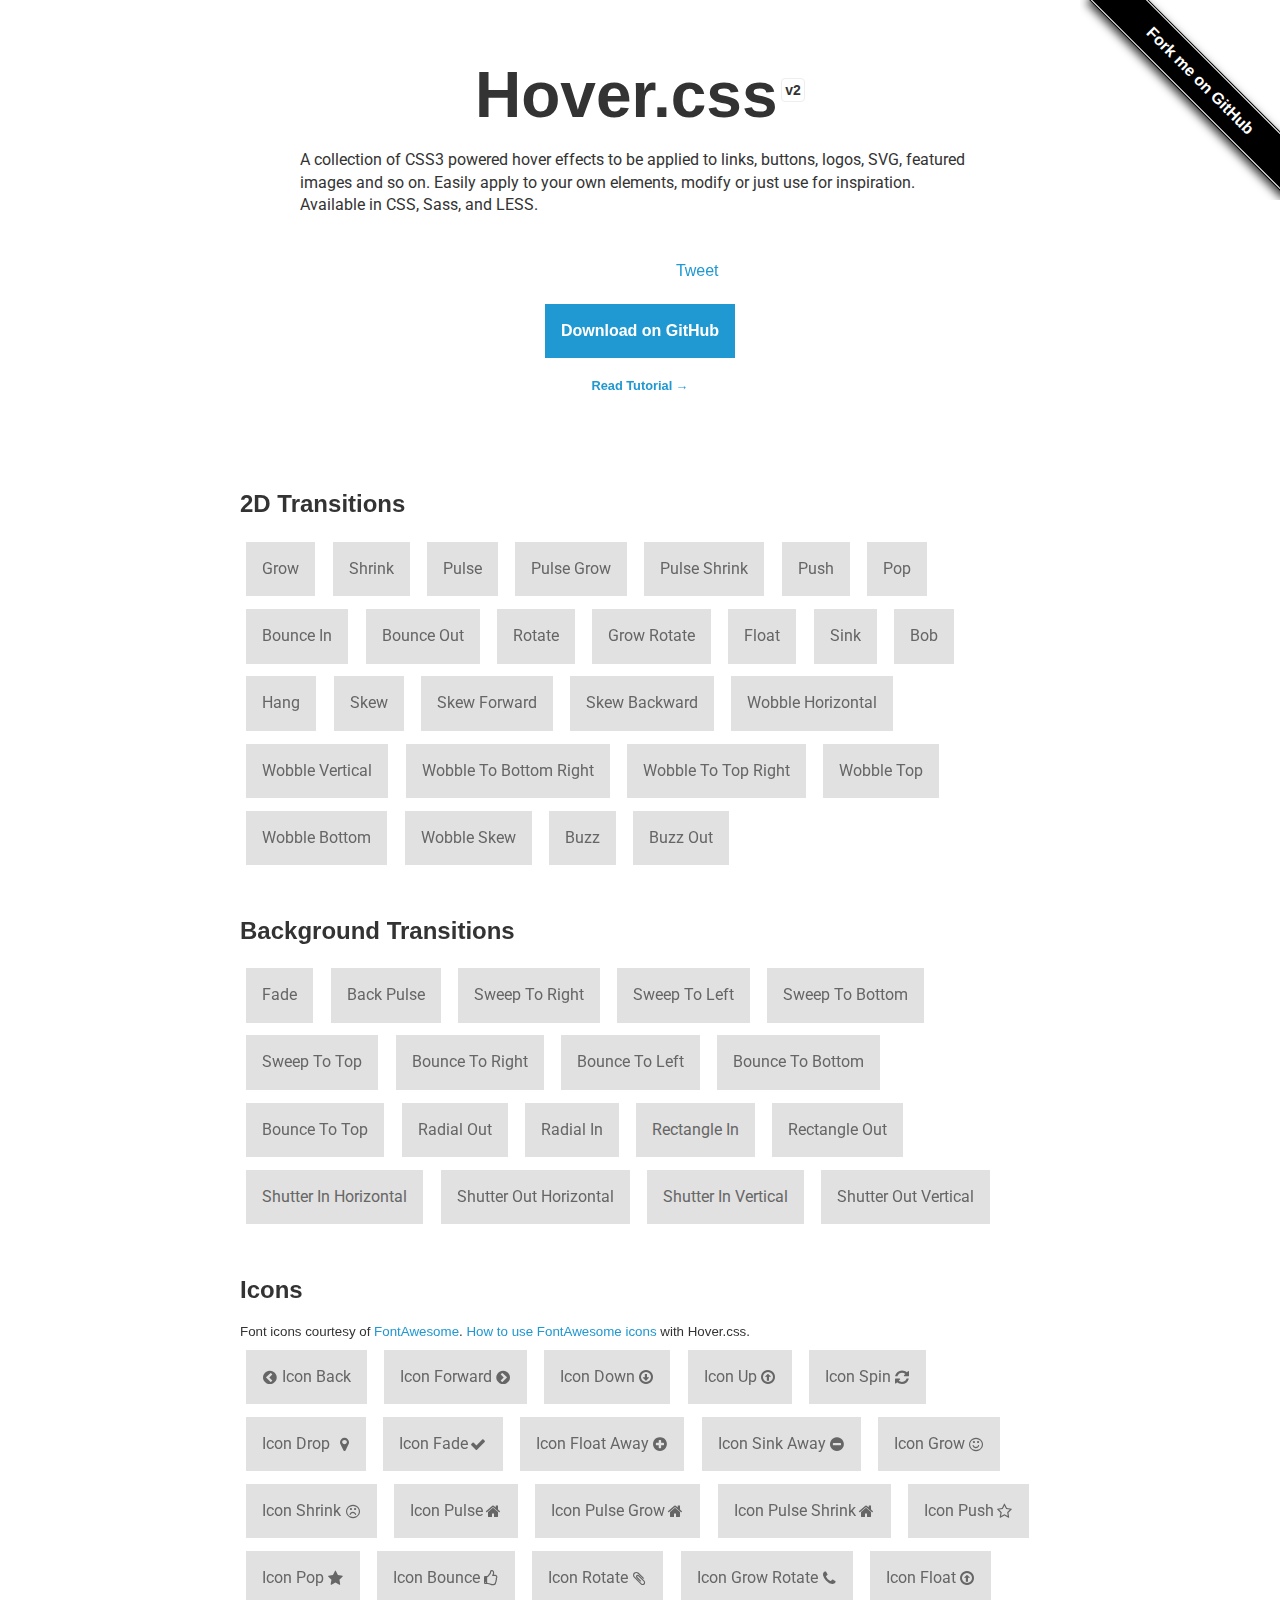
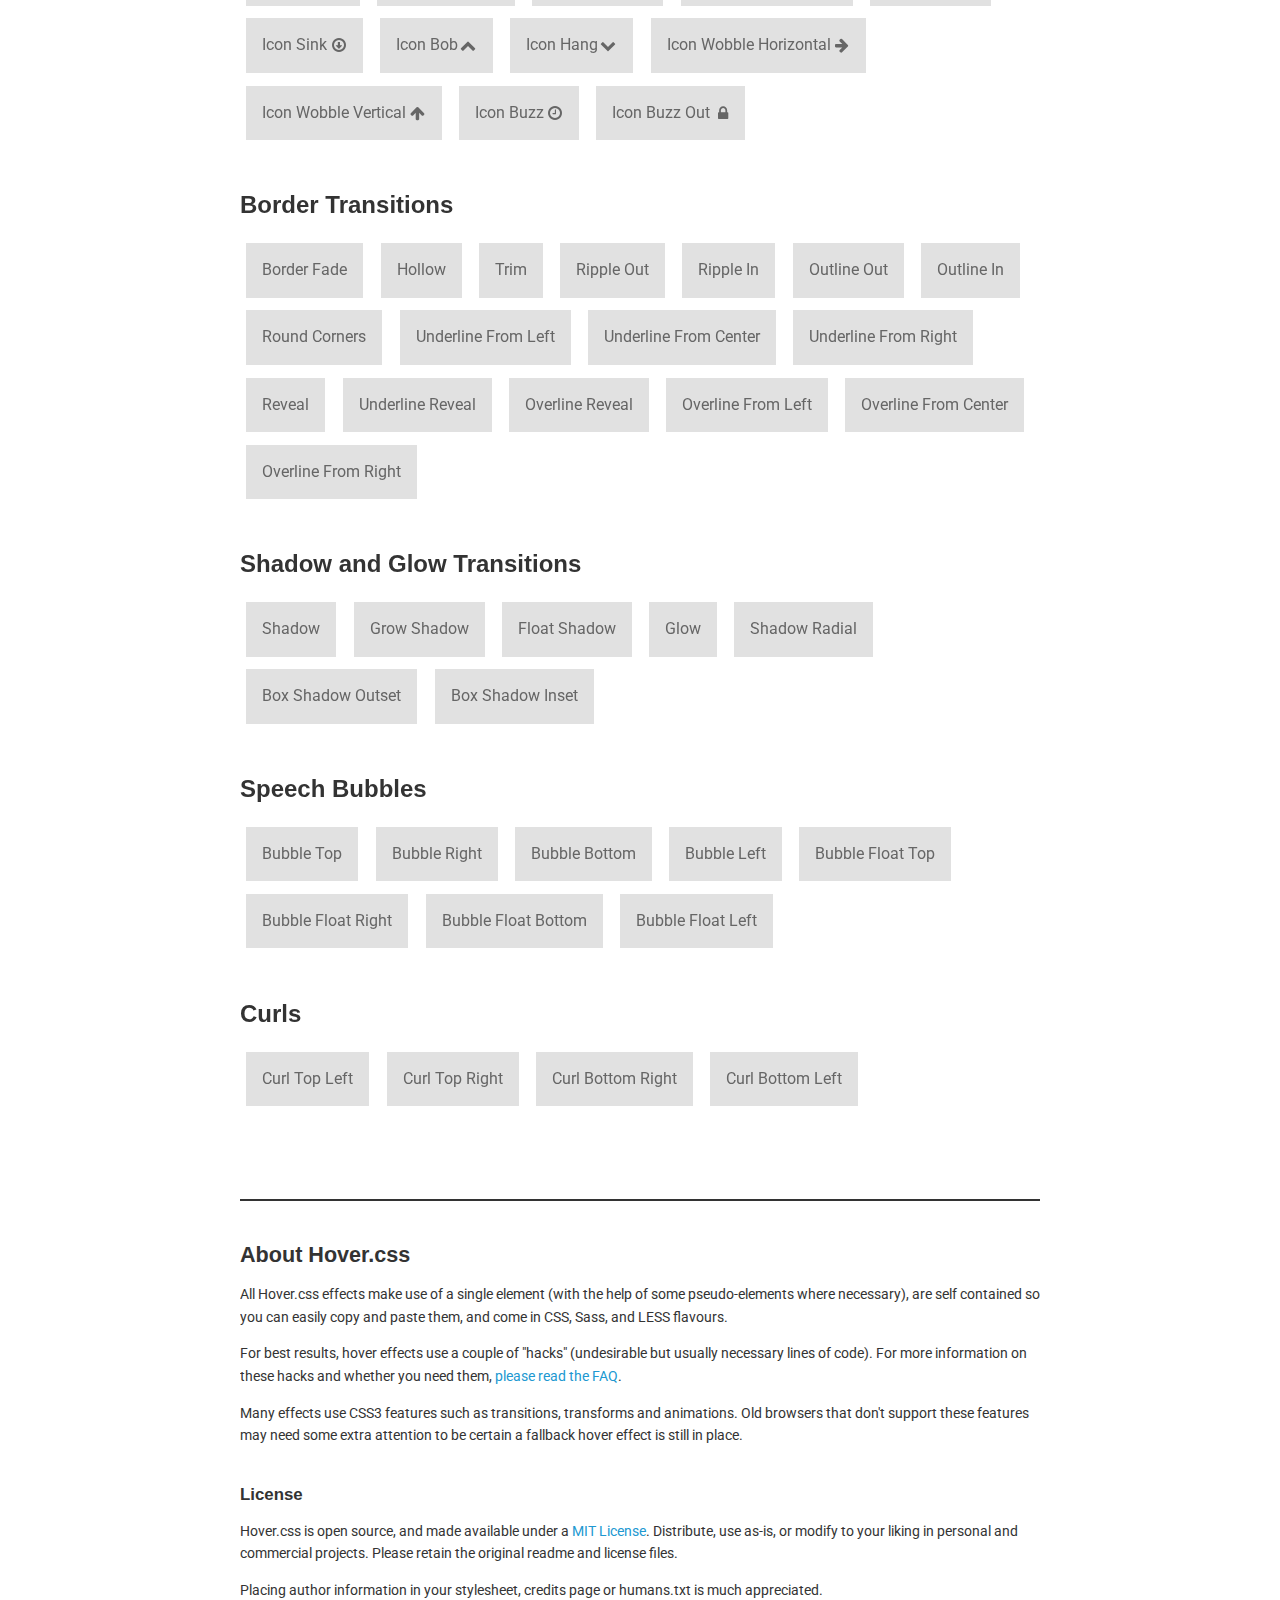
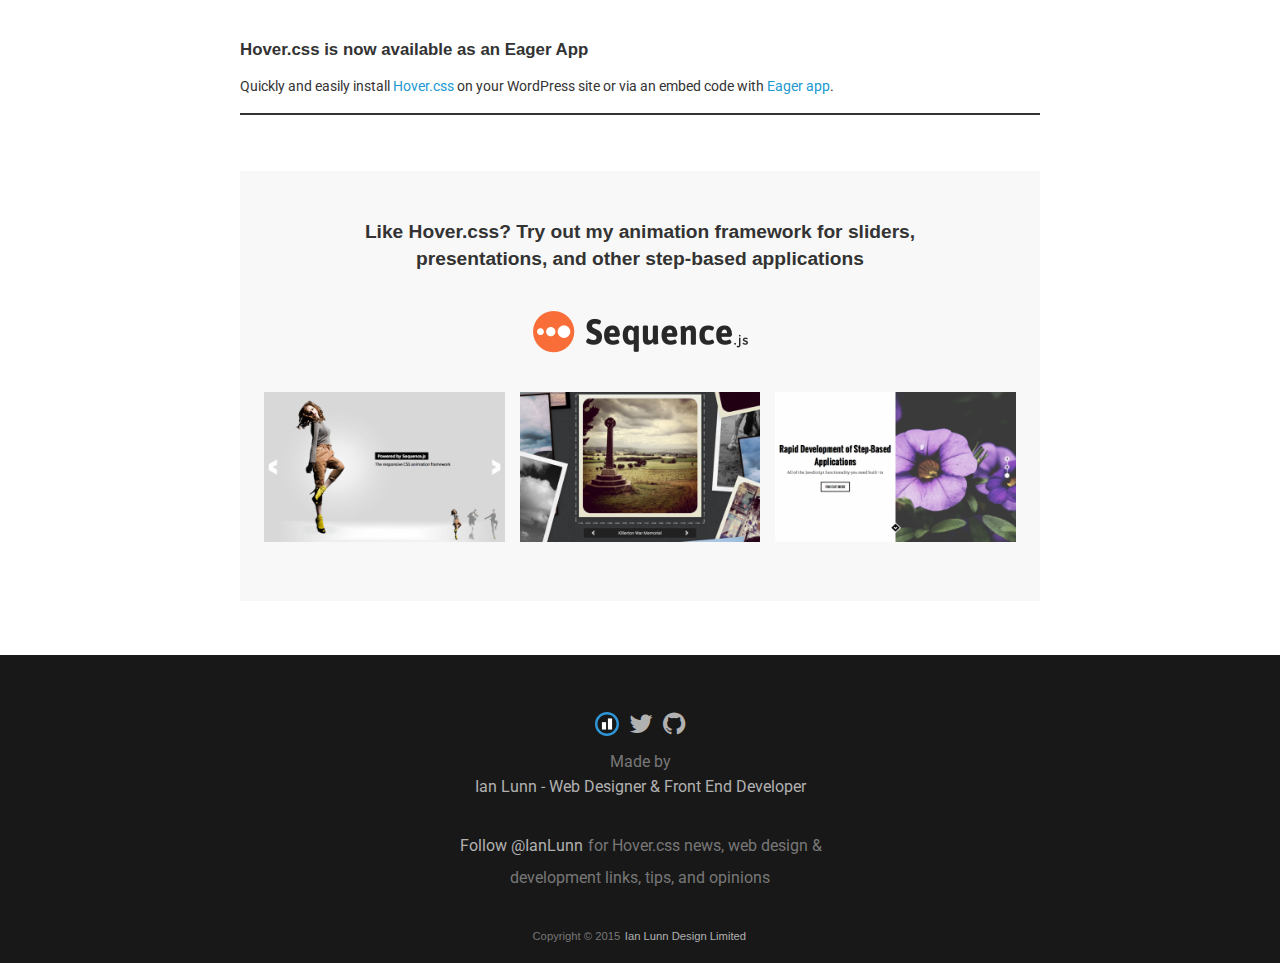
<file: Extras/Hover-master/index.html>
<!DOCTYPE html>
<html lang="en">
	<head>
		<meta charset="utf-8">
		<meta property="og:image" content="http://ianlunn.github.io/Hover/hover.jpg" />
		<meta property="og:site_name" content="Hover.css"/>
		<meta property="og:title" content="Hover.css - A collection of CSS3 powered hover effects" />
		<title>Hover.css - A collection of CSS3 powered hover effects</title>
		<link href="css/demo-page.css" rel="stylesheet" media="all">
		<link href="css/hover.css" rel="stylesheet" media="all">
		<link href="//maxcdn.bootstrapcdn.com/font-awesome/4.2.0/css/font-awesome.min.css" rel="stylesheet" media="all">
	</head>
	<body>

		<!--[if lt IE 10]>
		<p class="browsehappy">You are using an <strong>outdated</strong> browser. Please <a href="http://browsehappy.com/">upgrade your browser</a> to improve your experience.</p>
		<![endif]-->

		<div class="main">
			<span id="forkongithub"><a href="https://github.com/IanLunn/Hover">Fork me on GitHub</a></span>

			<h1>Hover.css <a href="https://github.com/IanLunn/Hover/releases" class="sup" title="View release history">v2</a></h1>

			<p class="intro">A collection of CSS3 powered hover effects to be applied to links, buttons, logos, SVG, featured images and so on. Easily apply to your own elements, modify or just use for inspiration. Available in CSS, Sass, and LESS.</p>

			<div class="social aligncenter">
				<div class="social-button">
					<iframe src="http://ghbtns.com/github-btn.html?user=IanLunn&repo=Hover&type=watch&count=true" allowtransparency="true" frameborder="0" scrolling="0" width="110" height="20"></iframe>
				</div>

				<div class="social-button">
					<a href="https://twitter.com/share" class="twitter-share-button" data-related="IanLunn" data-dnt="true">Tweet</a>
				</div>
			</div>

			<div class="aligncenter">
				<a class="button cta hvr-float-shadow" href="https://github.com/IanLunn/Hover">Download on GitHub</a><br />
				<a class="tutorial hvr-pop" href="http://ianlunn.co.uk/articles/hover-css-tutorial-introduction/">Read Tutorial &rarr;</a>
			</div>

			<div class="effects">

				<h2>2D Transitions</h2>

				<a href="#" class="hvr-grow">Grow</a>
				<a href="#" class="hvr-shrink">Shrink</a>
				<a href="#" class="hvr-pulse">Pulse</a>
				<a href="#" class="hvr-pulse-grow">Pulse Grow</a>
				<a href="#" class="hvr-pulse-shrink">Pulse Shrink</a>
				<a href="#" class="hvr-push">Push</a>
				<a href="#" class="hvr-pop">Pop</a>
				<a href="#" class="hvr-bounce-in">Bounce In</a>
				<a href="#" class="hvr-bounce-out">Bounce Out</a>
				<a href="#" class="hvr-rotate">Rotate</a>
				<a href="#" class="hvr-grow-rotate">Grow Rotate</a>
				<a href="#" class="hvr-float">Float</a>
				<a href="#" class="hvr-sink">Sink</a>
				<a href="#" class="hvr-bob">Bob</a>
				<a href="#" class="hvr-hang">Hang</a>
				<a href="#" class="hvr-skew">Skew</a>
				<a href="#" class="hvr-skew-forward">Skew Forward</a>
				<a href="#" class="hvr-skew-backward">Skew Backward</a>
				<a href="#" class="hvr-wobble-horizontal">Wobble Horizontal</a>
				<a href="#" class="hvr-wobble-vertical">Wobble Vertical</a>
				<a href="#" class="hvr-wobble-to-bottom-right">Wobble To Bottom Right</a>
				<a href="#" class="hvr-wobble-to-top-right">Wobble To Top Right</a>
				<a href="#" class="hvr-wobble-top">Wobble Top</a>
				<a href="#" class="hvr-wobble-bottom">Wobble Bottom</a>
				<a href="#" class="hvr-wobble-skew">Wobble Skew</a>
				<a href="#" class="hvr-buzz">Buzz</a>
				<a href="#" class="hvr-buzz-out">Buzz Out</a>


				<h2>Background Transitions</h2>

				<a href="#" class="hvr-fade">Fade</a>
				<a href="#" class="hvr-back-pulse">Back Pulse</a>
				<a href="#" class="hvr-sweep-to-right">Sweep To Right</a>
				<a href="#" class="hvr-sweep-to-left">Sweep To Left</a>
				<a href="#" class="hvr-sweep-to-bottom">Sweep To Bottom</a>
				<a href="#" class="hvr-sweep-to-top">Sweep To Top</a>
				<a href="#" class="hvr-bounce-to-right">Bounce To Right</a>
				<a href="#" class="hvr-bounce-to-left">Bounce To Left</a>
				<a href="#" class="hvr-bounce-to-bottom">Bounce To Bottom</a>
				<a href="#" class="hvr-bounce-to-top">Bounce To Top</a>
				<a href="#" class="hvr-radial-out">Radial Out</a>
				<a href="#" class="hvr-radial-in">Radial In</a>
				<a href="#" class="hvr-rectangle-in">Rectangle In</a>
				<a href="#" class="hvr-rectangle-out">Rectangle Out</a>
				<a href="#" class="hvr-shutter-in-horizontal">Shutter In Horizontal</a>
				<a href="#" class="hvr-shutter-out-horizontal">Shutter Out Horizontal</a>
				<a href="#" class="hvr-shutter-in-vertical">Shutter In Vertical</a>
				<a href="#" class="hvr-shutter-out-vertical">Shutter Out Vertical</a>


				<h2>Icons</h2>

				<small>Font icons courtesy of <a href="https://fortawesome.github.io/Font-Awesome/">FontAwesome</a>. <a href="https://github.com/IanLunn/Hover/#using-fontawesome-with-icon-effects">How to use FontAwesome icons</a> with Hover.css.</small>

				<a href="#" class="hvr-icon-back">Icon Back</a>
				<a href="#" class="hvr-icon-forward">Icon Forward</a>
				<a href="#" class="hvr-icon-down">Icon Down</a>
				<a href="#" class="hvr-icon-up">Icon Up</a>
				<a href="#" class="hvr-icon-spin">Icon Spin</a>
				<a href="#" class="hvr-icon-drop">Icon Drop</a>
				<a href="#" class="hvr-icon-fade">Icon Fade</a>
				<a href="#" class="hvr-icon-float-away">Icon Float Away</a>
				<a href="#" class="hvr-icon-sink-away">Icon Sink Away</a>
				<a href="#" class="hvr-icon-grow">Icon Grow</a>
				<a href="#" class="hvr-icon-shrink">Icon Shrink</a>
				<a href="#" class="hvr-icon-pulse">Icon Pulse</a>
				<a href="#" class="hvr-icon-pulse-grow">Icon Pulse Grow</a>
				<a href="#" class="hvr-icon-pulse-shrink">Icon Pulse Shrink</a>
				<a href="#" class="hvr-icon-push">Icon Push</a>
				<a href="#" class="hvr-icon-pop">Icon Pop</a>
				<a href="#" class="hvr-icon-bounce">Icon Bounce</a>
				<a href="#" class="hvr-icon-rotate">Icon Rotate</a>
				<a href="#" class="hvr-icon-grow-rotate">Icon Grow Rotate</a>
				<a href="#" class="hvr-icon-float">Icon Float</a>
				<a href="#" class="hvr-icon-sink">Icon Sink</a>
				<a href="#" class="hvr-icon-bob">Icon Bob</a>
				<a href="#" class="hvr-icon-hang">Icon Hang</a>
				<a href="#" class="hvr-icon-wobble-horizontal">Icon Wobble Horizontal</a>
				<a href="#" class="hvr-icon-wobble-vertical">Icon Wobble Vertical</a>
				<a href="#" class="hvr-icon-buzz">Icon Buzz</a>
				<a href="#" class="hvr-icon-buzz-out">Icon Buzz Out</a>


				<h2>Border Transitions</h2>

				<a href="#" class="hvr-border-fade">Border Fade</a>
				<a href="#" class="hvr-hollow">Hollow</a>
				<a href="#" class="hvr-trim">Trim</a>
				<a href="#" class="hvr-ripple-out">Ripple Out</a>
				<a href="#" class="hvr-ripple-in">Ripple In</a>
				<a href="#" class="hvr-outline-out">Outline Out</a>
				<a href="#" class="hvr-outline-in">Outline In</a>
				<a href="#" class="hvr-round-corners">Round Corners</a>
				<a href="#" class="hvr-underline-from-left">Underline From Left</a>
				<a href="#" class="hvr-underline-from-center">Underline From Center</a>
				<a href="#" class="hvr-underline-from-right">Underline From Right</a>
				<a href="#" class="hvr-reveal">Reveal</a>
				<a href="#" class="hvr-underline-reveal">Underline Reveal</a>
				<a href="#" class="hvr-overline-reveal">Overline Reveal</a>
				<a href="#" class="hvr-overline-from-left">Overline From Left</a>
				<a href="#" class="hvr-overline-from-center">Overline From Center</a>
				<a href="#" class="hvr-overline-from-right">Overline From Right</a>


				<h2>Shadow and Glow Transitions</h2>

				<a href="#" class="hvr-shadow">Shadow</a>
				<a href="#" class="hvr-grow-shadow">Grow Shadow</a>
				<a href="#" class="hvr-float-shadow">Float Shadow</a>
				<a href="#" class="hvr-glow">Glow</a>
				<a href="#" class="hvr-shadow-radial">Shadow Radial</a>
				<a href="#" class="hvr-box-shadow-outset">Box Shadow Outset</a>
				<a href="#" class="hvr-box-shadow-inset">Box Shadow Inset</a>


				<h2>Speech Bubbles</h2>

				<a href="#" class="hvr-bubble-top">Bubble Top</a>
				<a href="#" class="hvr-bubble-right">Bubble Right</a>
				<a href="#" class="hvr-bubble-bottom">Bubble Bottom</a>
				<a href="#" class="hvr-bubble-left">Bubble Left</a>
				<a href="#" class="hvr-bubble-float-top">Bubble Float Top</a>
				<a href="#" class="hvr-bubble-float-right">Bubble Float Right</a>
				<a href="#" class="hvr-bubble-float-bottom">Bubble Float Bottom</a>
				<a href="#" class="hvr-bubble-float-left">Bubble Float Left</a>


				<h2>Curls</h2>

				<a href="#" class="hvr-curl-top-left">Curl Top Left</a>
				<a href="#" class="hvr-curl-top-right">Curl Top Right</a>
				<a href="#" class="hvr-curl-bottom-right">Curl Bottom Right</a>
				<a href="#" class="hvr-curl-bottom-left">Curl Bottom Left</a>
			</div>


			<div class="footer">
				<div class="about">
					<h2>About Hover.css</h2>

					<p>All Hover.css effects make use of a single element (with the help of some pseudo-elements where necessary), are self contained so you can easily copy and paste them, and come in CSS, Sass, and LESS flavours.</p>

					<p>For best results, hover effects use a couple of "hacks" (undesirable but usually necessary lines of code). For more information on these hacks and whether you need them, <a href="https://github.com/IanLunn/Hover/wiki/Hacks-Explained">please read the FAQ</a>.</p>

					<p>Many effects use CSS3 features such as transitions, transforms and animations. Old browsers that don't support these features may need some extra attention to be certain a fallback hover effect is still in place.</p>

					<br />
					<h3>License</h3>

					<p>Hover.css is open source, and made available under a <a href="http://www.opensource.org/licenses/mit-license.php">MIT License</a>. Distribute, use as-is, or modify to your liking in personal and commercial projects. Please retain the original readme and license files.

					<p>Placing author information in your stylesheet, credits page or humans.txt is much appreciated.</p>

					<br />
					<h3>Hover.css is now available as an Eager App</h3>
					<p>Quickly and easily install <a href="https://eager.io/app/AN_LdP2tOk0f">Hover.css</a> on your WordPress site or via an embed code with <a href="https://eager.io/">Eager app</a>.</p>
				</div>
			</div>

			<div class="ad">
				<h2>Like Hover.css? Try out my animation framework for sliders,<br /> presentations, and other step-based applications</h2>

				<a class="ad__logo" href="http://www.sequencejs.com/" title="Learn more about Sequence.js">
					<img src="sequence-logo.png" alt="Sequence.js" />
				</a>

				<div class="ad__preview">
					<a href="http://www.sequencejs.com/" title="Learn more about Sequence.js"><img src="modern-slide-in.png" /></a> <a class="second" href="http://www.sequencejs.com/" title="Learn more about Sequence.js"><img src="photo-stack.png" /></a> <a href="http://www.sequencejs.com/" title="Learn more about Sequence.js"><img src="two-up.png" /></a>
				</div>
			</div>

		</div>

		<div class="made-by group">
			<ul>
				<li>
					<!-- "IL" logo Copyright (c) Ian Lunn Design Limited 2015 -->
					<a cass="icon__ild" href="http://ianlunn.co.uk/" title="Ian Lunn - Freelance Web Designer &amp; Front End Developer" target="_blank" class="ild-ident">
						<svg class="" onmouseenter="el=this;el.classList.add('active');setTimeout(function(){el.classList.remove('active')},600);" xmlns="http://www.w3.org/2000/svg" width="24" height="30" viewBox="0 0 52 52">
							<g class="circle-holder">
								<path class="circle" fill="#2E96D6" d="M5.4 26c0-11.4 9.2-20.6 20.6-20.6s20.6 9.2 20.6 20.6c0 11.4-9.2 20.6-20.6 20.6s-20.6-9.2-20.6-20.6zm-5.4 0c0 14.4 11.6 26 26 26s26-11.6 26-26-11.6-26-26-26-26 11.6-26 26z"></path>
							</g>
							<path class="i" fill="#fff" d="M15 22h9v16h-9v-16z"></path>
							<path class="l" fill="#fff" d="M28 14h9v24h-9v-24z"></path>
						</svg>
					</a>
				</li>
				<li><a class="icon__twitter" href="https://twitter.com/IanLunn/" title="Ian Lunn on Twitter" target="_blank"><i class="fa fa-twitter"></i></a></li>
				<li><a class="icon__github" href="https://github.com/IanLunn/Hover/" title="Hover.css on GitHub" target="_blank"><i class="fa fa-github"></i></a></li>
			</ul>
			<p>Made by<br /><a href="http://ianlunn.co.uk/" title="Ian Lunn - Freelance Web Designer &amp; Front End Developer" target="_blank">Ian Lunn - Web Designer &amp; Front End Developer</a></p>

			<p class="follow"><a href="https://twitter.com/IanLunn" class="twitter-follow-button" data-show-count="false" data-dnt="true" data-size="large">Follow @IanLunn</a> for Hover.css news, web design &amp;<br /> development links, tips, and opinions</p>
			<small>Copyright &copy; 2015 <a href="http://ianlunn.co.uk/" title="Ian Lunn - Freelance Web Designer &amp; Front End Developer" target="_blank">Ian Lunn Design Limited</a></small>
		</div>

		<script>
			/**
			 * Used to demonstrate Hover.css only. Not required when adding
			 * Hover.css to your own pages. Prevents a link from being
			 * navigated and gaining focus.
			 */
			var effects = document.querySelectorAll('.effects')[0];

			effects.addEventListener('click', function(e) {

				if (e.target.className.indexOf('hvr') > -1) {
					e.preventDefault();
					e.target.blur();

				}
			});
		</script>

		<script>!function(d,s,id){var js,fjs=d.getElementsByTagName(s)[0],p=/^http:/.test(d.location)?'http':'https';if(!d.getElementById(id)){js=d.createElement(s);js.id=id;js.src=p+'://platform.twitter.com/widgets.js';fjs.parentNode.insertBefore(js,fjs);}}(document, 'script', 'twitter-wjs');</script>

		<script>
		  (function(i,s,o,g,r,a,m){i['GoogleAnalyticsObject']=r;i[r]=i[r]||function(){
		  (i[r].q=i[r].q||[]).push(arguments)},i[r].l=1*new Date();a=s.createElement(o),
		  m=s.getElementsByTagName(o)[0];a.async=1;a.src=g;m.parentNode.insertBefore(a,m)
		  })(window,document,'script','//www.google-analytics.com/analytics.js','ga');

		  ga('create', 'UA-11991680-4', 'ianlunn.github.io');
		  ga('send', 'pageview');
		</script>
	</body>
</html>
</file>
<file: Extras/Hover-master/css/demo-page.css>
/*
 * Hover.css - Demo Page
 * Author: Ian Lunn @IanLunn
 * Author URL: http://ianlunn.co.uk/
 * Github: https://github.com/IanLunn/Hover

 * Made available under a MIT License:
 * http://www.opensource.org/licenses/mit-license.php

 * Hover.css Copyright Ian Lunn 2014.
 */

/**
 * The following are default styles for the demo page,
 * you don't need to include these on your own site.
 */

@import url(http://fonts.googleapis.com/css?family=Roboto);

body {
  margin: 0;
  padding: 40px 0 0 0;
  font-family: sans-serif;
  color: #333;
  line-height: 140%;
}

.main {
  max-width: 800px;
  margin: 0 auto;
  padding: 0 20px;
}

.browsehappy {
    position: absolute;
    top: 0;
    right: 0;
    left: 0;
    padding: 1em;
    background: black;
    color: white;
    text-align: center;
}

img {
  border: none;
}

small {
    display: block;
}

p,
[class^="hvr-"] {
    font-family: 'Roboto', sans-serif;
}

[class^="hvr-"] {
  /*display: inline-block;*/
  /*vertical-align: middle;*/
  margin: .4em;
  padding: 1em;
  cursor: pointer;
  background: #e1e1e1;
  text-decoration: none;
  color: #666;
  /* Prevent highlight colour when element is tapped */
  -webkit-tap-highlight-color: rgba(0,0,0,0);
}

.aligncenter {
  text-align: center;
}

.sup {
    vertical-align: super;
    margin-left: -1em;
    padding: .21875em;
    line-height: 100%;
    font-size: .21875em;
    border: #eee solid 1px;
    border-radius: 4px;
    color: inherit;
}

.sup:hover {
    background: #eee;
}

a {
    color: #2098D1;
    text-decoration: none;
}

.footer a:hover,
.tutorial:hover {
    color: #207AD1;
}

.tutorial {
  display: inline-block;
  font-size: .8em;
  font-weight: bold;
}

.tutorial:hover,
.tutorial:focus,
.tutorial:active {
  text-decoration: none;
}

.intro {
  max-width: 680px;
  margin: 20px auto 0 auto;
}

.button.cta {
  display: inline-block;
  position: relative;
  margin: 1.2em 0 1em 0;
  padding: 1em;
  background: #2098D1;
  border: none;
  text-decoration: none;
  font-weight: 700;
  color: white;
}

.effects {
  margin-top: 6em;
}

h1 {
  text-align: center;
  font-size: 3em;
}

h2 {
  margin-top: 2em;
}

h3 {
  margin: 0;
}

.about {
  border-top: #333 solid 2px;
  border-bottom: #333 solid 2px;
}

.footer {
  overflow: hidden;
  width: auto;
  margin-top: 6em;
  font-size: .9em;
}

.footer a {
  text-decoration: none;
}

.credit {
  font-size: .8em;
  font-weight: normal;
}

.social {
  margin-top: 2.6em;
}

.social-button {
  display: inline-block;
  vertical-align: middle;
}

.twitter-follow-button {
    display: block;
    margin: 0 auto;
}

.follow {
    margin-bottom: 20px;
    line-height: 200%;
}

.made-by {
  display: block;
  margin-top: 3em;
  padding-top: 3em;
  padding-bottom: 1em;
  font-family: $fontFeature;
  font-size: 1.125em;
  text-align: center;
  line-height: 1.6;
  background: #181818;
  color: #777;
}

.made-by svg {
  display: block;
}

.made-by ul,
.made-by p {
  margin: 0;
  padding: 0;
}

.made-by ul {
  margin-bottom: .25em;
}

.made-by li {
  display: inline-block;
  vertical-align: middle;
  line-height: 1;
}

.made-by p {
  margin-top: .4em;
  font-size: .875em;
}

.made-by a {
  display: inline-block;
  padding: 0 .125em;
  color: #B1B1B1;
  transition-duration: .2s;
  transition-property: color;
}

.made-by a:focus,
.made-by a:hover {
  color: white;
}

.made-by i {
  font-size: 26px;
  height: 30px;
}

.made-by .follow {
  margin-top: 2em;
}

.made-by .follow iframe {
  display: block;
  margin-left: auto;
  margin-right: auto;
  margin-bottom: .5em;
}

.made-by small {
  display: block;
  margin-top: 3em;
  font-size: .625em;
}

@-webkit-keyframes circle {
  50% {
    -webkit-transform: scale(1.26923077);
    transform: scale(1.26923077);
  }
}

@keyframes circle {
  50% {
    transform: scale(1.26923077);
  }
}

@-webkit-keyframes initials {
  50% {
    -webkit-transform: translateY(-8px) translateZ(0);
    transform: translateY(-8px) translateZ(0);
  }
}

@keyframes initials {
  50% {
    transform: translateY(-8px) translateZ(0);
  }
}

.ild-ident {
  display: block;
}

.ild-ident svg {
  display: block;
  overflow: visible;
  transform: scale(1) translateZ(0);
}

.ild-ident .circle-holder {
  transform: translate(-7px, -7px);
}

.ild-ident .circle {
  transform: translate(7px, 7px);
}

.ild-ident .active .i {
  animation: initials .4s ease-in-out;
}

.ild-ident .active .l {
  animation: initials .4s .2s ease-in-out;
}

.ild-ident .active .circle {
  animation: circle .5s .1s ease-in-out;
}

#forkongithub {
    display: none;
}

#forkongithub a {
  background: #000;
  color: #fff;
  text-decoration: none;
  font-family: arial, sans-serif;
  text-align: center;
  font-weight: bold;
  padding: 5px 40px;
  font-size: 1rem;
  line-height: 2rem;
  position: relative;
  -webkit-transition: 0.5s;
  transition: 0.5s;
}

#forkongithub a:hover,
#forkongithub a:focus,
#forkongithub a:active {
  background: #2098D1;
  color: #fff;
}

#forkongithub a::before,
#forkongithub a::after {
  content: "";
  width: 100%;
  display: block;
  position: absolute;
  top: 1px;
  left: 0;
  height: 1px;
  background: #fff;
}

#forkongithub a::after {
  bottom: 1px;
  top: auto;
}

.ad {
  margin-top: 3.5em;
  padding: 3em 1.5em;
  background: #f8f8f8;
  text-align: center;
}

.ad h2 {
  margin: 0;
  margin-bottom: 2em;
  line-height: 1.4;
  font-size: 1.2em;
}

.ad a {
  display: inline-block;
  margin: 0 auto 2em auto;
}

.ad__preview {
  font-size: 0;
}

.ad__preview a {
  display: block;
  width: 75%;
}

.ad__preview img {
  width: 100%;
}

@media only screen and (min-width: 360px) {
  h1 {
    font-size: 4em;
  }
}

@media screen and (min-width: 640px) {
  #forkongithub {
    position: absolute;
    display: block;
    top: 0;
    right: 0;
    width: 200px;
    overflow: hidden;
    height: 200px;
  }

  #forkongithub a {
    width: 200px;
    position: absolute;
    top: 60px;
    right: -60px;
    -webkit-transform: rotate(45deg);
    -ms-transform: rotate(45deg);
    transform: rotate(45deg);
    box-shadow: 4px 4px 10px rgba(0,0,0,0.8);
  }

  .ad__preview a {
    display: inline-block;
    width: 32%;
  }

  .ad__preview .second {
    margin: 0 2%;
  }
}
</file>
